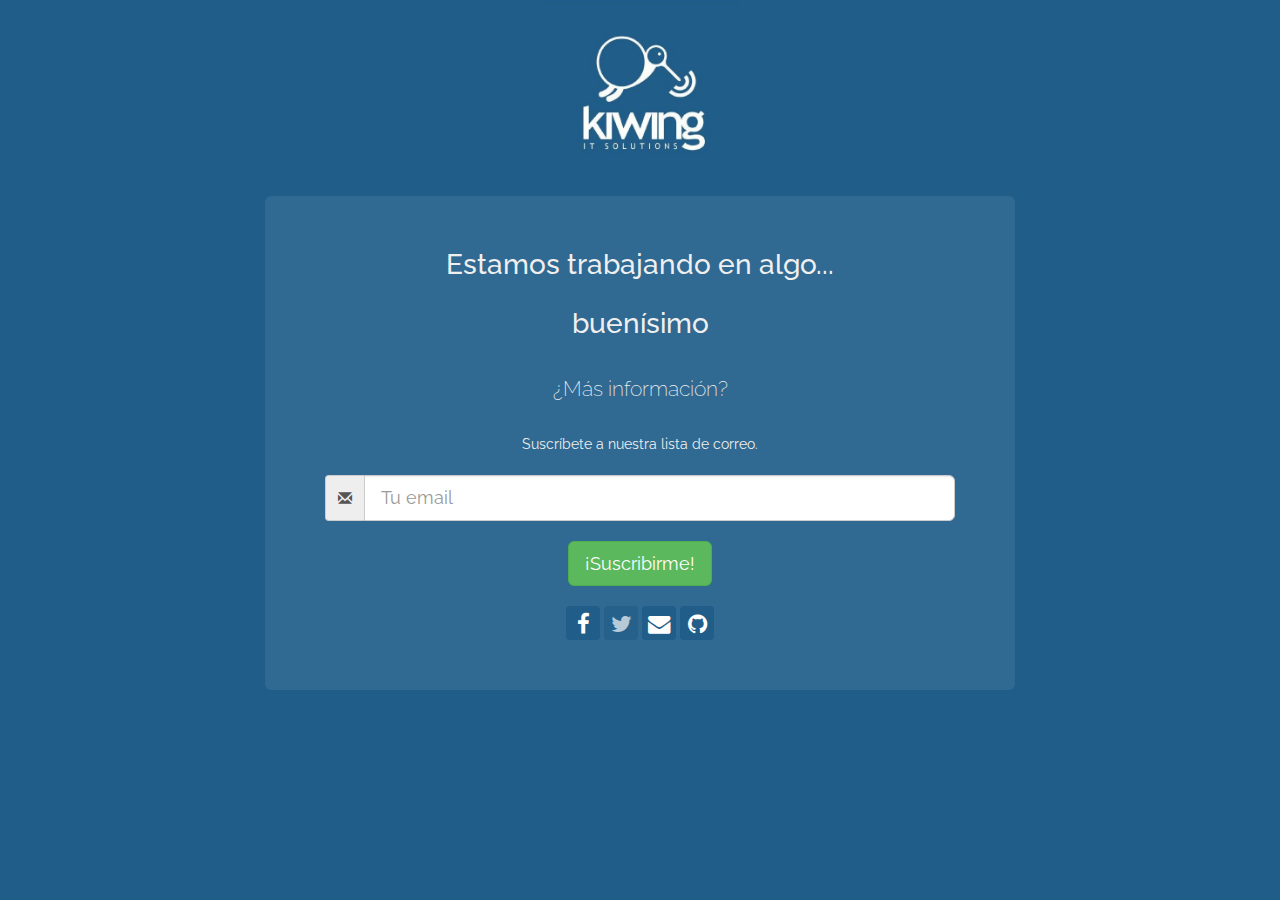
<file: index.html>
<!DOCTYPE html>
<!--[if lt IE 7]>      <html class="no-js lt-ie9 lt-ie8 lt-ie7"> <![endif]-->
<!--[if IE 7]>         <html class="no-js lt-ie9 lt-ie8"> <![endif]-->
<!--[if IE 8]>         <html class="no-js lt-ie9"> <![endif]-->
<!--[if gt IE 8]><!--> 
<html class="no-js"> <!--<![endif]-->
  <head>
    <meta charset="utf-8">
    <meta http-equiv="X-UA-Compatible" content="IE=edge,chrome=1">
    <title>Estamos trabajando...</title>
    <meta name="description" content="Estamos trabajando en algo nuevo y aún no está disponble. Suscríbete para recibir novedades">
    <meta name="viewport" content="width=device-width, initial-scale=1">
    <!--[if lt IE 9]>
        <script src="//cdnjs.cloudflare.com/ajax/libs/html5shiv/3.7.2/html5shiv.min.js"></script>
    <![endif]-->
    <link rel="stylesheet" href="css/bootstrap.min.css">
    <link rel="stylesheet" href="css/main.css">
  </head>
  <body>
        <!-- Google Tag Manager -->
        <noscript><iframe src="//www.googletagmanager.com/ns.html?id=GTM-PS578X"
        height="0" width="0" style="display:none;visibility:hidden"></iframe></noscript>
        <script>(function(w,d,s,l,i){w[l]=w[l]||[];w[l].push({'gtm.start':
        new Date().getTime(),event:'gtm.js'});var f=d.getElementsByTagName(s)[0],
        j=d.createElement(s),dl=l!='dataLayer'?'&l='+l:'';j.async=true;j.src=
        '//www.googletagmanager.com/gtm.js?id='+i+dl;f.parentNode.insertBefore(j,f);
        })(window,document,'script','dataLayer','GTM-PS578X');</script>
        <!-- End Google Tag Manager -->  	
        <!--[if lt IE 7]>
            <p class="browsehappy">Usted está usando un navegador <strong>obsoleto</strong>. Por favor, <a href="http://browsehappy.com/">actualice su navegador</a> para una mejor experiencia.</p>
        <![endif]-->
<div class="container" id="main-container">
  <div class="row">
    <div id="#main-logo" class="text-center">
      <img src="img/kiwing.jpg" width="196" />
    </div>
    <div class="col-xs-12 col-sm-8 col-sm-offset-2">
      <div class="jumbotron">
        <h1 class="text-center">Estamos trabajando <wbr>en algo...</h1>

        <h1 class="text-center"><span id="adj">buenísimo</span></h1>
        <p id="more-info">¿Más información?</p>
        <form 
              action="https://kiwing.us9.list-manage.com/subscribe/post?u=dd169eb2ef381e46219ef9a65&amp;id=90f8ce7da0" 
              method="post" 
              id="mc-embedded-subscribe-form" 
              name="mc-embedded-subscribe-form"

	
          <p class="text-center">Suscríbete a nuestra lista de correo.</p>

            <label class="control-label sr-only">Username</label>
            <div class="input-group">
              <span class="input-group-addon">
                <i class="glyphicon glyphicon-envelope"></i>
              </span>
              <input 
                   type="email" 
                   class="form-control input-lg" 
                   value="" 
                   name="EMAIL" 
                   placeholder="Tu email" 
                   required />						   
            </div>
			<div class="button-container">
			  <button type="submit" class="btn btn-success btn-lg">¡Suscribirme!</button>	
			</div>
        </form>
		<div class="button-container text-center">
			<a href="https://www.facebook.com/Kiwing.IT.Solutions" class="btn btn-social-icon social" title="Facebook page">
				<i class="fa fa-facebook"></i>
			</a>
			<a class="btn btn-social-icon social disabled">
				<i class="fa fa-twitter"></i>
			</a>
			<a href="mailto:info@kiwing.it" class="btn btn-social-icon social" title="E-mail">
				<i class="fa fa-envelope"></i>
			</a>
			<a href="https://github.com/kiwing-it" class="btn btn-social-icon social" title="Github">
				<i class="fa fa-github"></i>
			</a>
		</div>
    </div>
  </div>
</div>
</body>

    <link rel="stylesheet" href="css/bootstrap-social.css">
    <link rel="stylesheet" href="css/font-awesome.min.css">
    <link href='http://fonts.googleapis.com/css?family=Raleway:500,300' rel='stylesheet' type='text/css'>
    <link rel="stylesheet" href="https://cdnjs.cloudflare.com/ajax/libs/animate.css/3.2.0/animate.min.css ">
    <link rel="shortcut icon" href="favicon.ico">
    <link rel="apple-touch-icon-precomposed" href="favicon-152.png">
<script src="https://ajax.googleapis.com/ajax/libs/jquery/1.11.1/jquery.min.js"></script>
<script src="js/main.js"></script>    
</html>
</file>
<file: css/main.css>
/* ==========================================================================
   Kiwing comming soon styles
   
   Leandro Banchio <lbanchio@gmail.com>
   Federico Rossi <rossi.federico.e@gmail.com>
   ========================================================================== */

body {
    background-color: #205D89;
    font-family: 'Raleway', sans-serif;
}

.jumbotron {
    background-color: rgba(255,255,255,0.075);
    color: #efefef;
    padding: 15px;
}

.jumbotron h1 {
    font-size: 22px;
    font-weight: 500;
}

.jumbotron p {
    font-size: 16px,
}

#adj {

}

.text-center {
    text-align: center; 
}

#more-info {
    margin: 30px 0;
    text-align: center;
}

@media (min-width: 768px) {
  .jumbotron {
      padding: 30px 50px 50px;
  }
  
  .jumbotron h1 {
      font-size: 28px;
  }

}

.button-container{
	margin-top:20px;
}

.social {
	color: white;
	background-color: #205D89;
}

.social:hover {
	color: white;
	background-color: rgba(255,255,255,0.075);
}
</file>
